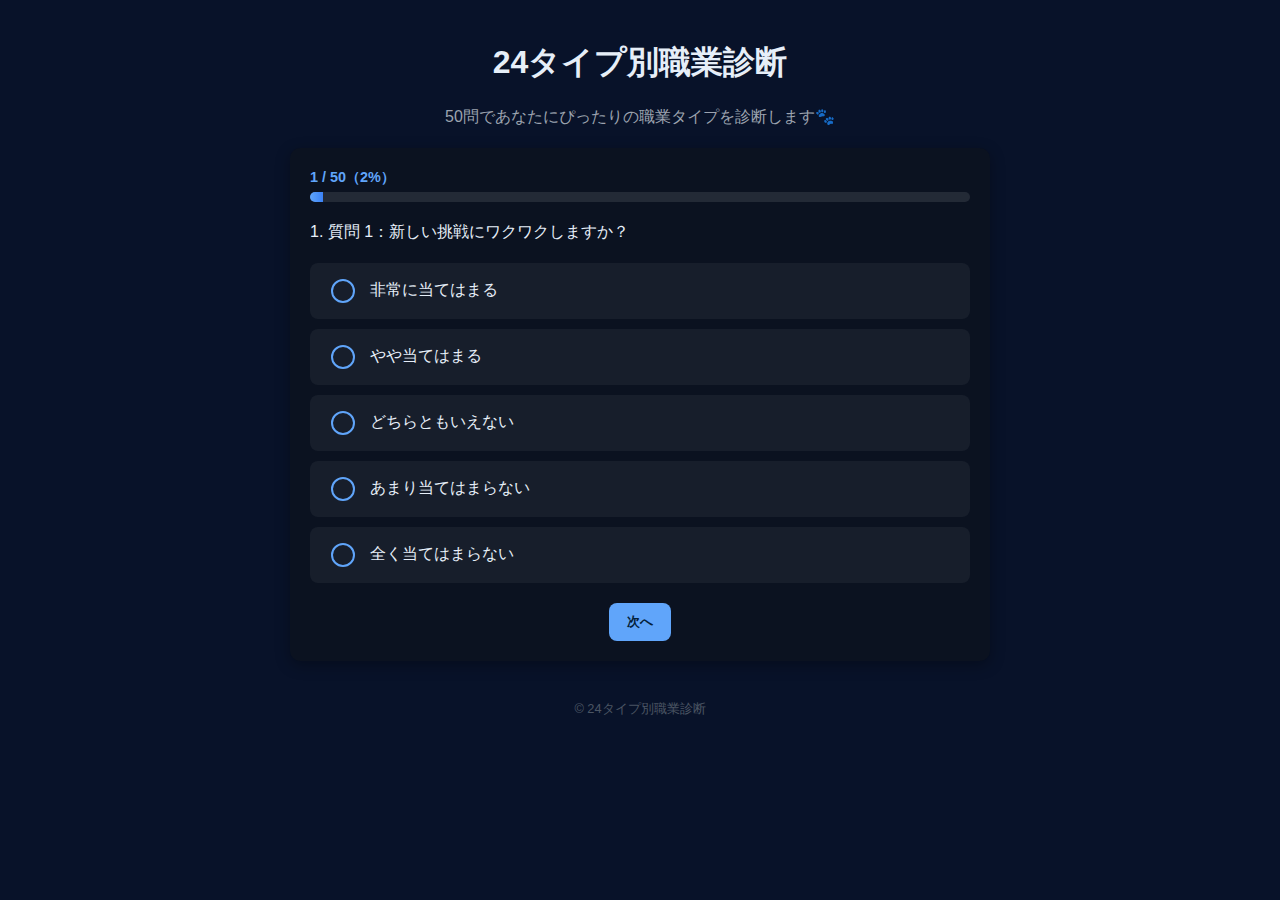
<file: index.html>
<!doctype html>
<html lang="ja">
<head>
  <meta charset="utf-8" />
  <meta name="viewport" content="width=device-width,initial-scale=1" />
  <title>24タイプ別職業診断</title>
  <link rel="stylesheet" href="styles.css">
</head>
<body>
  <div class="wrap">
    <header>
      <h1>24タイプ別職業診断</h1>
      <p class="muted">50問であなたにぴったりの職業タイプを診断します🐾</p>
    </header>

    <main class="card">
      <div class="progress-label" id="progressLabel">0 / 50（0%）</div>
      <div class="progress"><i id="progressBar"></i></div>

      <div id="questionText">読み込んでいます...</div>
      <div id="choices" class="choices"></div>

      <p id="warning" class="warning">⚠️ 未回答です。</p>

      <div class="btn-row">
        <button id="prevBtn" class="ghost">戻る</button>
        <button id="nextBtn">次へ</button>
        <button id="finishBtn" style="display:none">結果を見る</button>
      </div>

      <section id="resultArea" style="display:none;margin-top:20px">
        <h3>あなたの診断結果🐶</h3>
        <div id="topResults"></div>
      </section>
    </main>

    <footer>© 24タイプ別職業診断</footer>
  </div>

  <script src="app.js"></script>
</body>
</html>
</file>
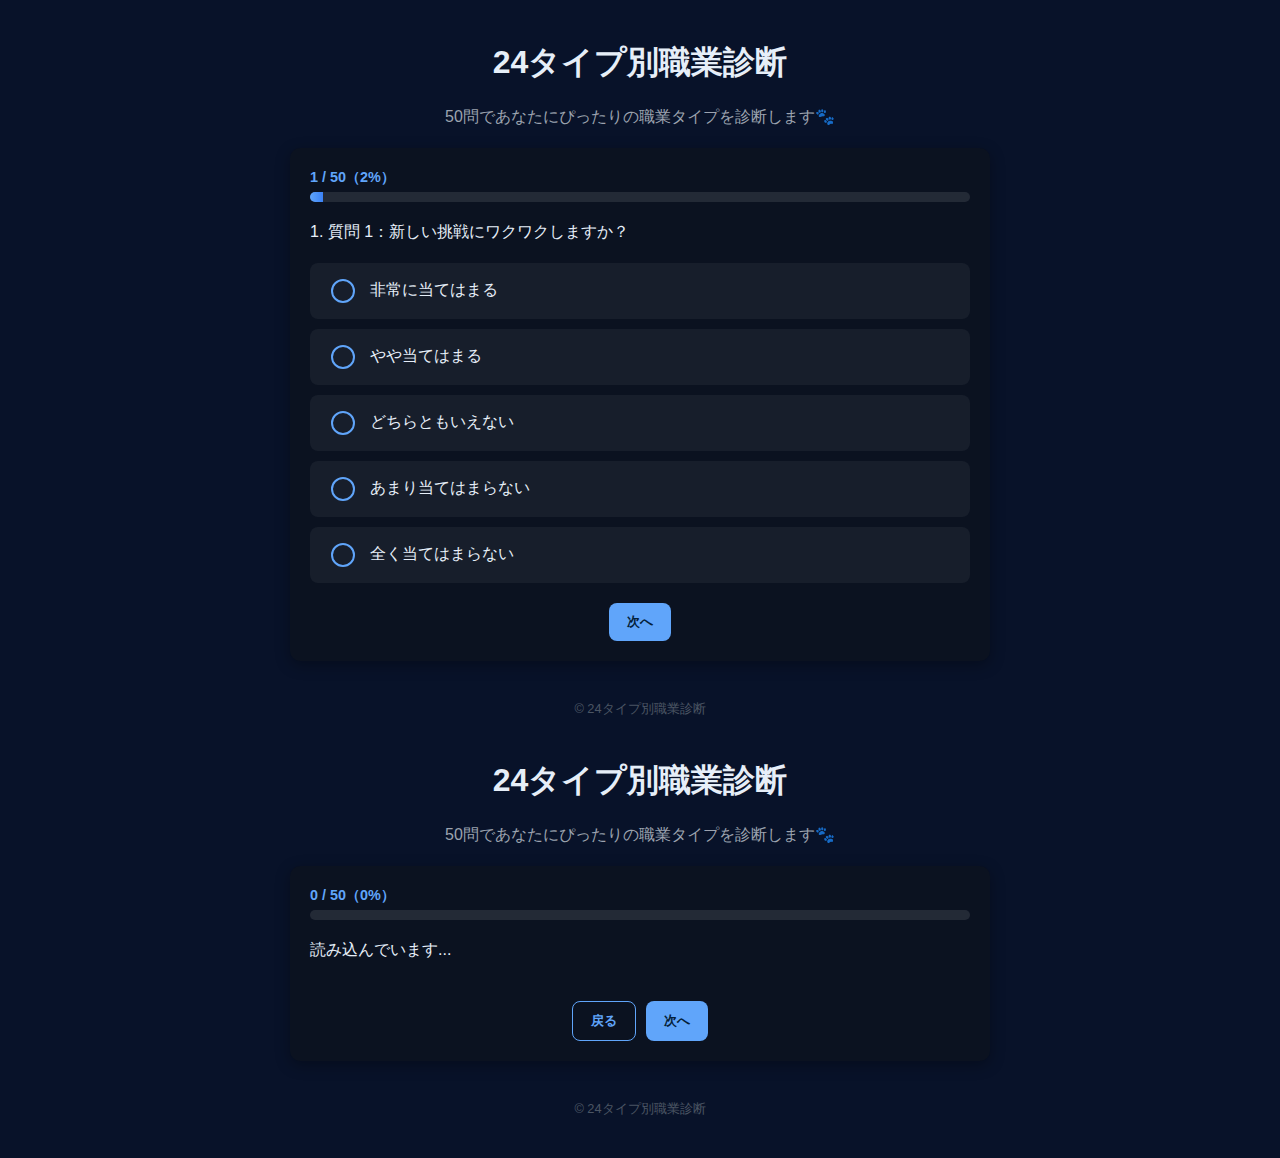
<file: job.html>
<!doctype html>
<html lang="ja">
<head>
  <meta charset="utf-8" />
  <meta name="viewport" content="width=device-width,initial-scale=1" />
  <title>24タイプ別職業診断</title>
  <link rel="stylesheet" href="styles.css">
</head>
<body>
  <div class="wrap">
    <header>
      <h1>24タイプ別職業診断</h1>
      <p class="muted">50問であなたにぴったりの職業タイプを診断します🐾</p>
    </header>

    <main class="card">
      <div class="progress-label" id="progressLabel">0 / 50（0%）</div>
      <div class="progress"><i id="progressBar"></i></div>

      <div id="questionText">読み込んでいます...</div>
      <div id="choices" class="choices"></div>

      <p id="warning" class="warning">⚠️ 未回答です。</p>

      <div class="btn-row">
        <button id="prevBtn" class="ghost">戻る</button>
        <button id="nextBtn">次へ</button>
        <button id="finishBtn" style="display:none">結果を見る</button>
      </div>

      <section id="resultArea" style="display:none;margin-top:20px">
        <h3>あなたの診断結果🐶</h3>
        <div id="topResults"></div>
      </section>
    </main>

    <footer>© 24タイプ別職業診断</footer>
  </div>

  <script src="app.js"></script>
</body>
</html><!doctype html>
<html lang="ja">
<head>
  <meta charset="utf-8" />
  <meta name="viewport" content="width=device-width,initial-scale=1" />
  <title>24タイプ別職業診断</title>
  <link rel="stylesheet" href="styles.css">
</head>
<body>
  <div class="wrap">
    <header>
      <h1>24タイプ別職業診断</h1>
      <p class="muted">50問であなたにぴったりの職業タイプを診断します🐾</p>
    </header>

    <main class="card">
      <div class="progress-label" id="progressLabel">0 / 50（0%）</div>
      <div class="progress"><i id="progressBar"></i></div>

      <div id="questionText">読み込んでいます...</div>
      <div id="choices" class="choices"></div>

      <p id="warning" class="warning">⚠️ 未回答です。</p>

      <div class="btn-row">
        <button id="prevBtn" class="ghost">戻る</button>
        <button id="nextBtn">次へ</button>
        <button id="finishBtn" style="display:none">結果を見る</button>
      </div>

      <section id="resultArea" style="display:none;margin-top:20px">
        <h3>あなたの診断結果🐶</h3>
        <div id="topResults"></div>
      </section>
    </main>

    <footer>© 24タイプ別職業診断</footer>
  </div>

  <script src="app.js"></script>
</body>
</html>
</file>
<file: styles.css>
/* ベーススタイル */
body {
  /* 背景色: 濃いネイビー */
  background: #081229;
  /* 文字色: 明るいグレー */
  color: #e6eef8;
  font-family: "Segoe UI", sans-serif;
  margin: 0;
  padding: 20px;
}

.wrap {
  max-width: 700px;
  margin: 0 auto;
}

header {
  text-align: center;
}

.muted {
  /* 薄い色 */
  color: #9ca3af;
}

/* カード形式のメインコンテナ */
.card {
  /* 背景色: やや明るいネイビー */
  background: #0b1220;
  border-radius: 10px;
  padding: 20px;
  margin-top: 20px;
  box-shadow: 0 4px 15px rgba(0,0,0,0.3);
}

/* 質問の進捗表示 */
.progress-label {
    font-size: 0.9em;
    color: #60a5fa; /* 明るい青 */
    font-weight: 600;
}

.progress {
  height: 10px;
  /* 未達成部分の背景 */
  background: rgba(255,255,255,0.1);
  border-radius: 999px;
  overflow: hidden;
  margin-bottom: 20px;
  margin-top: 5px;
}

.progress i {
  display: block;
  height: 100%;
  /* 達成部分のグラデーション */
  background: linear-gradient(90deg,#60a5fa,#3b82f6);
  width: 0%;
  transition: width 0.3s ease-out;
}

/* ボタン行 */
.btn-row {
  display: flex;
  gap: 10px;
  margin-top: 20px;
  justify-content: center;
}

/* 標準ボタン */
button {
  padding: 10px 18px;
  border: none;
  border-radius: 8px;
  cursor: pointer;
  /* 文字色: 濃い青 */
  color: #04213a;
  /* 背景色: 明るい青 */
  background: #60a5fa;
  font-weight: bold;
  transition: background 0.2s, transform 0.1s;
}

button:hover {
  background: #93c5fd;
  transform: translateY(-1px);
}

/* ゴーストボタン (戻るボタン用) */
button.ghost {
  background: transparent;
  border: 1px solid #60a5fa;
  color: #60a5fa;
}

button.ghost:hover {
  background: rgba(96,165,250,0.1);
  color: #93c5fd;
}

/* 選択肢リスト */
.choices {
  display: flex;
  flex-direction: column;
  gap: 10px;
  margin-top: 20px;
}

/* 個々の選択肢 */
.choice {
  display: flex;
  align-items: center;
  gap: 15px;
  /* 未選択の背景 */
  background: rgba(255,255,255,0.05);
  padding: 15px 20px;
  border-radius: 8px;
  cursor: pointer;
  transition: background 0.2s, transform 0.1s;
  border: 1px solid transparent;
}

.choice:hover {
  background: rgba(96,165,250,0.15);
  /* ホバーでわずかに拡大 */
  transform: scale(1.01);
}

/* 選択済みのスタイル */
.choice.selected {
  /* 選択済み背景: やや濃い青 */
  background: rgba(96,165,250,0.25);
  border-color: #60a5fa;
  font-weight: 600;
}

/* 選択肢のタブ（チェックマークの代わり） */
.choice-tab {
  width: 20px;
  height: 20px;
  border-radius: 50%;
  border: 2px solid #60a5fa;
  background: transparent;
  flex-shrink: 0;
}

.choice.selected .choice-tab {
  /* 選択済みタブの色 */
  background: #60a5fa;
  box-shadow: 0 0 5px #60a5fa;
}

/* 🔻 未回答メッセージ（赤文字） */
.warning {
  display: none; /* JSで表示制御 */
  color: #f87171;
  text-align: center;
  margin-top: 15px;
  font-weight: bold;
  animation: fadeIn 0.3s ease;
}

@keyframes fadeIn {
  from { opacity: 0; }
  to { opacity: 1; }
}

/* 結果エリア */
#resultArea h3 {
    text-align: center;
    color: #60a5fa;
    border-bottom: 2px solid rgba(96,165,250,0.3);
    padding-bottom: 10px;
    margin-bottom: 20px;
}

/* 結果カード */
.result-card {
  background: #1e293b;
  border-radius: 15px;
  padding: 30px;
  margin-top: 20px;
  text-align: center;
  box-shadow: 0 8px 30px rgba(0,0,0,0.5);
  transition: transform 0.3s ease, box-shadow 0.3s ease;
  animation: fadeInUp 0.8s ease;
}

.result-card:hover {
  transform: translateY(-8px);
  box-shadow: 0 12px 40px rgba(96,165,250,0.4);
}

.result-image {
  width: 200px;
  height: 200px;
  border-radius: 50%; /* 画像を丸く */
  margin: 20px auto;
  object-fit: cover;
  border: 4px solid #60a5fa;
  box-shadow: 0 0 15px rgba(96,165,250,0.8);
}

/* フェードインアニメーション */
@keyframes fadeInUp {
  from {
    opacity: 0;
    transform: translateY(40px);
  }
  to {
    opacity: 1;
    transform: translateY(0);
  }
}

/* フッター */
footer {
    text-align: center;
    color: #4b5563;
    font-size: 0.8em;
    margin-top: 40px;
    padding-bottom: 20px;
}
</file>
